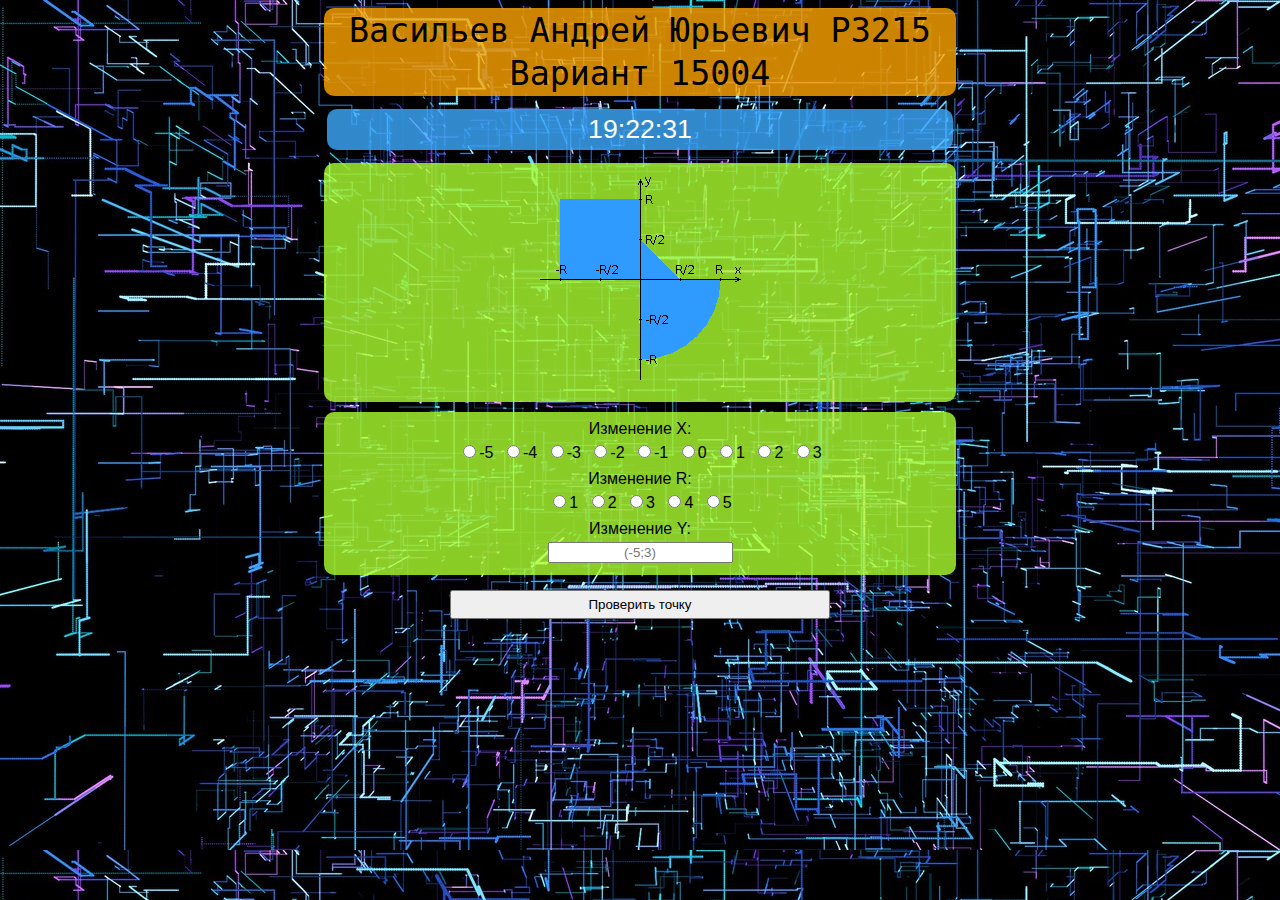
<file: lab1_web/index.html>
<!doctype html>
    <html lang="en">
    <head>
        <meta charset="UTF-8">
        <meta name="viewport"
              content="width=device-width, user-scalable=no, initial-scale=1.0, maximum-scale=1.0, minimum-scale=1.0">
        <meta http-equiv="X-UA-Compatible" content="ie=edge">
        <title>Web-lab1</title>
        <link rel="stylesheet" type="text/css" href="style.css">
        <link rel="icon" href="https://se.ifmo.ru/o/helios-theme/images/favicon.ico" type="image/x-icon">
    </head>
    <body>
    <table id='table-main'>
        <tbody>
        <table class="header">
        <tr>
            <td>Васильев Андрей Юрьевич P3215</td>
        </tr>
        <tr>
            <td>Вариант 15004</td>
        </tr>
        </table>
        <table class="main-child" id="table-clock">
            <tr>
                <td colspan="2">
                    <div id="clock"></div>
                </td>
            </tr>
        </table>

        <table class="main-child" id="table-area">
            <tbody>
            <tr>
                <td><img src="img/areas.png"></td>
            </tr>
            </tbody>

        </table>

        <tr>

            <form id="form" method="get">
                <table  class="main-child" id="table-form">
                    <tbody>
                    <tr>
                        <td class="header-input" colspan="2" id="x">Изменение X:</td>
                    </tr>
                    <tr>
                        <td colspan="2">
                            <div class="radio-button">
                            <label><input type="radio" name="x" value="-5"><span>-5</span></label>
                                <label><input type="radio" name="x" value="-4"><span>-4</span></label>
                            <label><input type="radio" name="x" value="-3"><span>-3</span></label>
                            <label><input type="radio" name="x" value="-2"><span>-2</span></label>
                            <label><input type="radio" name="x" value="-1"><span>-1</span></label>
                            <label><input type="radio" name="x" value="0"><span>0</span></label>
                            <label><input type="radio" name="x" value="1"><span>1</span></label>
                            <label><input type="radio" name="x" value="2"><span>2</span></label>
                            <label><input type="radio" name="x" value="3"><span>3</span></label>
                                </div>

                        </td>
                    </tr>
                    <tr>
                        <td colspan="2" class="exception-field">
                            <div id='exceptionFieldX'></div>
                        </td>
                    </tr>
                    <tr>
                        <td colspan="2" class="header-input" id="r">Изменение R:</td>
                    </tr>
                    <tr>

                        <td colspan="2">
                            <div class="radio-button">
                            <label><input type="radio" name="r" value="1"><span>1</span></label>
                            <label><input type="radio" name="r" value="2"><span>2</span></label>
                            <label><input type="radio" name="r" value="3"><span>3</span></label>
                            <label><input type="radio" name="r" value="4"><span>4</span></label>
                            <label><input type="radio" name="r" value="5"><span>5</span></label>
                            </div>
                        </td>
                    </tr>
                    <tr>
                        <td colspan="2" class="exception-field">
                            <div id='exceptionFieldR'></div>
                        </td>
                    </tr>
                    <tr>
                        <td colspan="2" class="header-input"><label for="y" id="y">Изменение Y:</label></td>
                    </tr>
                    <tr>
                        <td colspan="2"><input name="y" id="y-input" type="text" placeholder="(-5;3)"></td>
                    </tr>
                    <tr>
                        <td colspan="2" class="exception-field">
                            <div id='exceptionFieldY'></div>
                        </td>
                    </tr>

                    </tbody>
                </table>
            </form>
        </tr>
        <tr>
            <td colspan="2">
                <button type="button" id="subBtn">Проверить точку</button>
            </td>
        </tr>

        <tr>
            <td colspan="2">
                <div class="fancy-box" id="resultBox">
                </div>
            </td>
        </tr>
        </tbody>
    </table>
    <script type="text/javascript" src="script.js"></script>

    </body>
    </html>
</file>
<file: lab1_web/style.css>
body{
	background-image: url(img/geometry-lines-neon.jpg);
	background-attachment: fixed;
}
.header{
	font-family: monospace;
	font-size: 25pt;
	color: black;
	text-align: center;
	margin: 0 auto;
	background-color: rgba(255, 165, 0,0.8);
	border-radius: 10px;
	width: 50%;
}

.main-child{
	width: 50%;
	padding: 0;
	margin: 10px 25%;
	text-align: center;
	font-family: sans-serif;
}

#clock{
	font-family: sans-serif;
	font-size: 20pt;
	border-radius: 10px;
	background-color: rgba(61, 171, 255, 0.8);
}

#table-form,#table-area{
	border-radius: 10px;
	padding: 5px;
	background-color: rgba(173, 255, 47, 0.8);
}

#clock{
	padding: 5px;
	color: white;
}

.exception-field{
	color: red;
	font-size: 11pt;
}

#subBtn,#clrBtn{
	width: 30%;
	margin: 5px 35%;
	padding: 5px;
}
#subBtn:hover,#clrBtn:hover{
	color: red;
}
#table-main{
	width: 60%;
	margin: auto auto;
}

#table-result {
	font-family: sans-serif;
	background-color: rgba(61, 171, 255, 0.8);
	text-align: center;
	width: 70%;
	margin: 0 auto;
	border-collapse: collapse;
	color: white;
	border: 2px solid transparent;
}
#table-result th,#table-result td{
	border: 2px solid transparent;

}


input[type="radio"]:hover {
	width: 15px;
	height: 15px;
	color: blue;
}

input[type="text"]::placeholder {
	text-align: center;
}

input[type="text"]{
	color: blue;
}

input[type="radio"]:checked + span{
	color: blue;
}
input[type="radio"]:hover + span{
	color: blue;
}

.radio-button label{
	margin:2px 2px;
}
</file>
